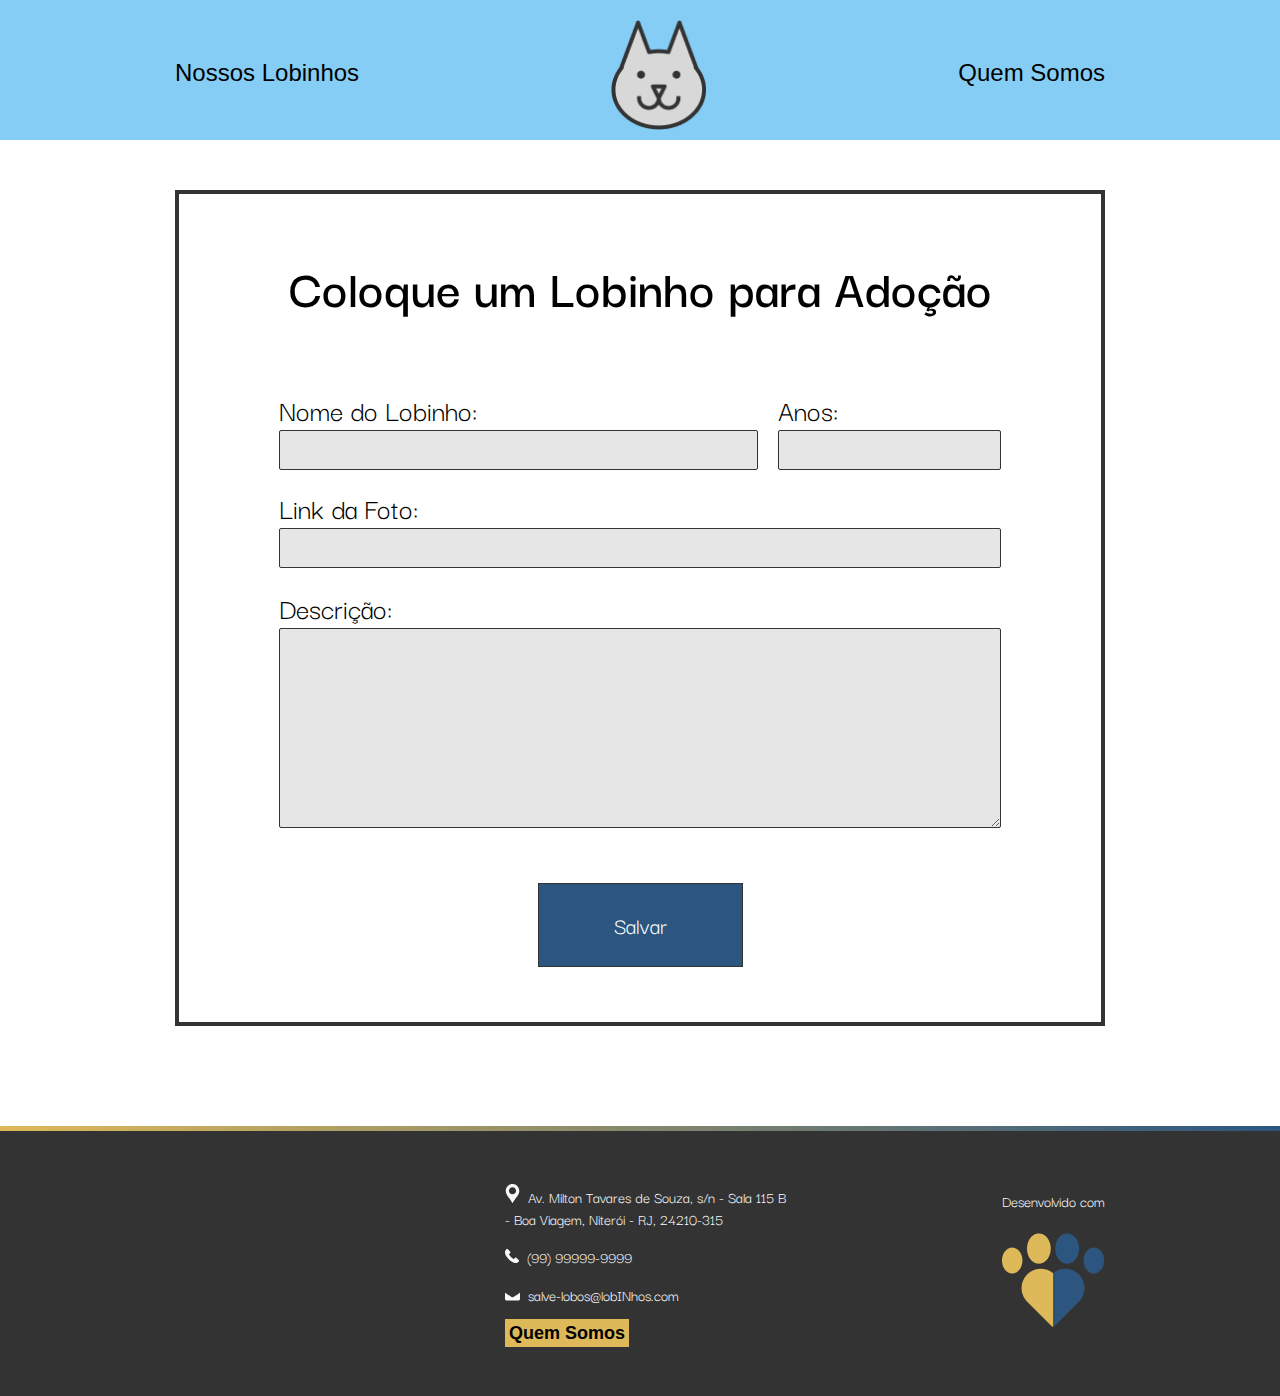
<file: Adicionar Lobinho/addWolfePage.html>
<!DOCTYPE html>
<html lang="en">
<head>
    <meta charset="UTF-8">
    <meta http-equiv="X-UA-Compatible" content="IE=edge">
    <meta name="viewport" content="width=device-width, initial-scale=1.0">
    <link rel="stylesheet" href="styleAddWolf.css">
    <link rel="stylesheet" href="../header e footer padrão/defaultStyleGrid.css">
    <link rel="stylesheet" href="../header e footer padrão/defaultStyleHeaderAndFooter.css">
    <link rel="preconnect" href="https://fonts.googleapis.com">
    <link rel="preconnect" href="https://fonts.gstatic.com" crossorigin>
    <link href="https://fonts.googleapis.com/css2?family=Darker+Grotesque:wght@400;700&display=swap" rel="stylesheet">        
    <title>Adicionar Lobinho</title>
</head>
<body>
  <header class="navigation_bar">

    <div class="container">

      <div class="row justify_between">
        
        <a href="../home/home.html"><img src="../imagens/logo.png" class="logo hideLg" width="95px" height="110px" alt=""></a>   
        
        <div class="container_hamburguer wLg100">
          
          <input type="checkbox" id="checkbox-hamburguer">
          
          <label class="hamburguer" for="checkbox-hamburguer">
            <span class="bar"></span>
            <span class="bar"></span>
            <span class="bar"></span>
          </label>
          
          <nav class="menu gap_menu justify_between_lg wLg100 alignCenter">
            <a href="../lista de lobinhos/lista_de_lobinhos.html" class="link">Nossos Lobinhos</a>
            <a href="../home/home.html"><img  src="../imagens/logo.png" class="showLg" width="95px" height="110px" alt=""></a>
            <a href="../Quem Somos/aboutUs.html" class="link">Quem Somos</a>
          </nav>

        </div>
        
      </div>

    </div>

  </header>

  <main>
    <div class="container">

      <div class="window">

        <div class="title">
            <h1 class="titleText">Coloque um Lobinho para Adoção</h1>
        </div>
        <div class="form">

            <div class="nameAndAge">

              <div class="name">
                  <label class="wolfName" for="">Nome do Lobinho:</label><br>
                  <input type="text" class="inputWolfeName">                  
              </div>

              <div class="age">                    
                  <label class="wolfAge" for="">Anos:</label><br>
                  <input type="text" class="inputWolfeAge">
              </div>

            </div>
  
            <div class="linkPhotoContainer">
                <label for="">Link da Foto:</label>
                <input type="text" class="inputlinkPhoto"><br>
            </div>

            <div>
                <label for="">Descrição:</label>
            </div>

            <textarea name="" id="" cols="30" rows="10" class="textareaDescription"></textarea>

        </div>

        <div class="btnAlign">
          <button class="buttonSave">Salvar</button>
        </div>
        

      </div>

    </div>
  </main>

  <div class="line"> </div>

  <footer class="footer">

    <div class="container">

      <div class="row gap_footer justify_center justify_between_lg">

        <div class="row justify_center gap_footer">
          <div class="map">
            <iframe src="https://www.google.com/maps/embed?pb=!1m18!1m12!1m3!1d3675.1884418257!2d-43.133258399999995!3d-22.9064193!2m3!1f0!2f0!3f0!3m2!1i1024!2i768!4f13.1!3m3!1m2!1s0x99817e444e692b%3A0xfd5e35fb577af2f5!2sUFF%20-%20Instituto%20de%20Computa%C3%A7%C3%A3o!5e0!3m2!1spt-BR!2sbr!4v1658468059927!5m2!1spt-BR!2sbr" width="100%" height="200" style="border:0;" allowfullscreen="" loading="lazy" referrerpolicy="no-referrer-when-downgrade"></iframe>
          </div>

          <div class="infos_footer">

            <ul class="content_footer">
              <li class="content_item">
                <img src="../imagens/location.svg" alt=""><span class="text_footer">Av. Milton Tavares de Souza, s/n - Sala 115 B <br class="show_md"> - Boa Viagem, Niterói - RJ, 24210-315</span>              
              </li>
              <li class="content_item">
                <img src="../imagens/tel.svg" alt=""><span class="text_footer">(99) 99999-9999</span>
              </li>
              <li class="content_item">
                <img src="../imagens/mail.svg" alt=""><span class="text_footer">salve-lobos@lobINhos.com</span>
              </li>   
            </ul>
            <a href="../Quem Somos/aboutUs.html" class="btn_footer">Quem Somos</a href="../Quem Somos/aboutUs.html">

          </div>
        </div>

        <div class="credit">
          <p class="text_credit">Desenvolvido com </p>
          <img src="../imagens/paws.png" width="104px" height="104px" alt="">
        </div>

      </div>

    </div>
  </footer>
  <script src="./addWolfeScript.js"></script>
</body>
</html>
</file>
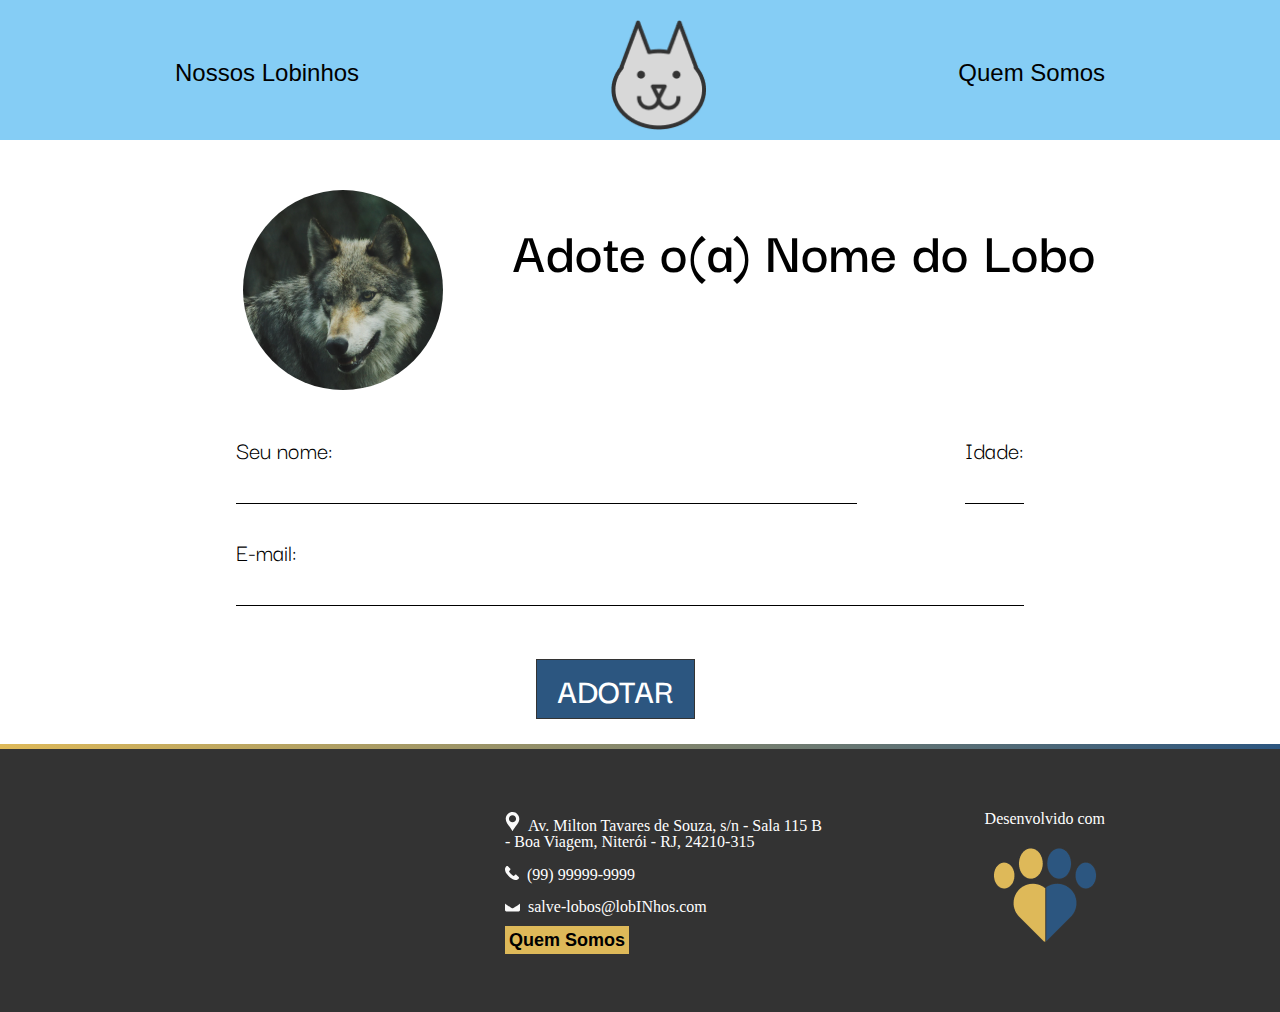
<file: adotar lobinho/adoptWolfPage.html>
<!DOCTYPE html>
<html lang="en">
<head>
    <meta charset="UTF-8">
    <meta http-equiv="X-UA-Compatible" content="IE=edge">
    <meta name="viewport" content="width=device-width, initial-scale=1.0">
    <link rel="stylesheet" href="../resetCSS.css">
    <link rel="stylesheet" href="../header e footer padrão/defaultStyleGrid.css">
    <link rel="stylesheet" href="../header e footer padrão/defaultStyleHeaderAndFooter.css">
    <link rel="stylesheet" href="adoptWolfStyle.css">
    <link rel="preconnect" href="https://fonts.googleapis.com">
    <link rel="preconnect" href="https://fonts.gstatic.com" crossorigin>
    <link href="https://fonts.googleapis.com/css2?family=Darker+Grotesque:wght@400;700&display=swap" rel="stylesheet">        
    <title>Adotar Lobinho</title>
</head>
<body>
  
  <header class="navigation_bar">

    <div class="container">

      <div class="row justify_between">
        
        <a href="../home/home.html"><img src="../imagens/logo.png" class="logo hideLg" width="95px" height="110px" alt=""></a>    
        
        <div class="container_hamburguer wLg100">
          
          <input type="checkbox" id="checkbox-hamburguer">
          
          <label class="hamburguer" for="checkbox-hamburguer">
            <span class="bar"></span>
            <span class="bar"></span>
            <span class="bar"></span>
          </label>
          
          <nav class="menu gap_menu justify_between_lg wLg100 alignCenter">
            <a href="../lista de lobinhos/lista_de_lobinhos.html" class="link">Nossos Lobinhos</a>
            <a href="../home/home.html"><img  src="../imagens/logo.png" class="showLg" width="95px" height="110px" alt=""></a>
            <a href="../Quem Somos/aboutUs.html" class="link">Quem Somos</a>
          </nav>

        </div>
        
      </div>

    </div>

  </header>

  <main>
    <div class="photoAndTitle">
        <div class="photo">
            <img id="photoWolf" src="imagem/image.png">
        </div>
        <div class="title">
            Adote o(a) Nome do Lobo           
        </div>
    </div>

    <form>
        <div class="nameAndAge">
            <div class="name">
                <label for="name"> Seu nome: </label> <br>
                <input type="text" id="name" />
            </div>

            <div class="age">
                <label for="age"> Idade: </label> <br>
                <input type="text" id="age" />
            </div>
        </div>

        <div class="email">
            <label for="email"> E-mail: </label> <br>
            <input type="text" id="email" />
        </div>
    </form>

    <div class="button">
        <button class="adopt"> ADOTAR </button>
    </div>
  </main>

  <div class="line"> </div>

  <footer class="footer">

    <div class="container">

      <div class="row gap_footer justify_center justify_between_lg">

        <div class="row justify_center gap_footer">
          <div class="map">
            <iframe src="https://www.google.com/maps/embed?pb=!1m18!1m12!1m3!1d3675.1884418257!2d-43.133258399999995!3d-22.9064193!2m3!1f0!2f0!3f0!3m2!1i1024!2i768!4f13.1!3m3!1m2!1s0x99817e444e692b%3A0xfd5e35fb577af2f5!2sUFF%20-%20Instituto%20de%20Computa%C3%A7%C3%A3o!5e0!3m2!1spt-BR!2sbr!4v1658468059927!5m2!1spt-BR!2sbr" width="100%" height="200" style="border:0;" allowfullscreen="" loading="lazy" referrerpolicy="no-referrer-when-downgrade"></iframe>
          </div>

          <div class="infos_footer">

            <ul class="content_footer">
              <li class="content_item">
                <img src="../imagens/location.svg" alt=""><span class="text_footer">Av. Milton Tavares de Souza, s/n - Sala 115 B <br class="show_md"> - Boa Viagem, Niterói - RJ, 24210-315</span>              
              </li>
              <li class="content_item">
                <img src="../imagens/tel.svg" alt=""><span class="text_footer">(99) 99999-9999</span>
              </li>
              <li class="content_item">
                <img src="../imagens/mail.svg" alt=""><span class="text_footer">salve-lobos@lobINhos.com</span>
              </li>   
            </ul>
            <a href="../Quem Somos/aboutUs.html" class="btn_footer">Quem Somos</a href="../Quem Somos/aboutUs.html">

          </div>
        </div>

        <div class="credit">
          <p class="text_credit">Desenvolvido com </p>
          <img src="../imagens/paws.png" width="104px" height="104px" alt="">
        </div>

      </div>

    </div>
  </footer>
  <script src="./adoptWolfScript.js"></script>
</body>
</html>
</file>
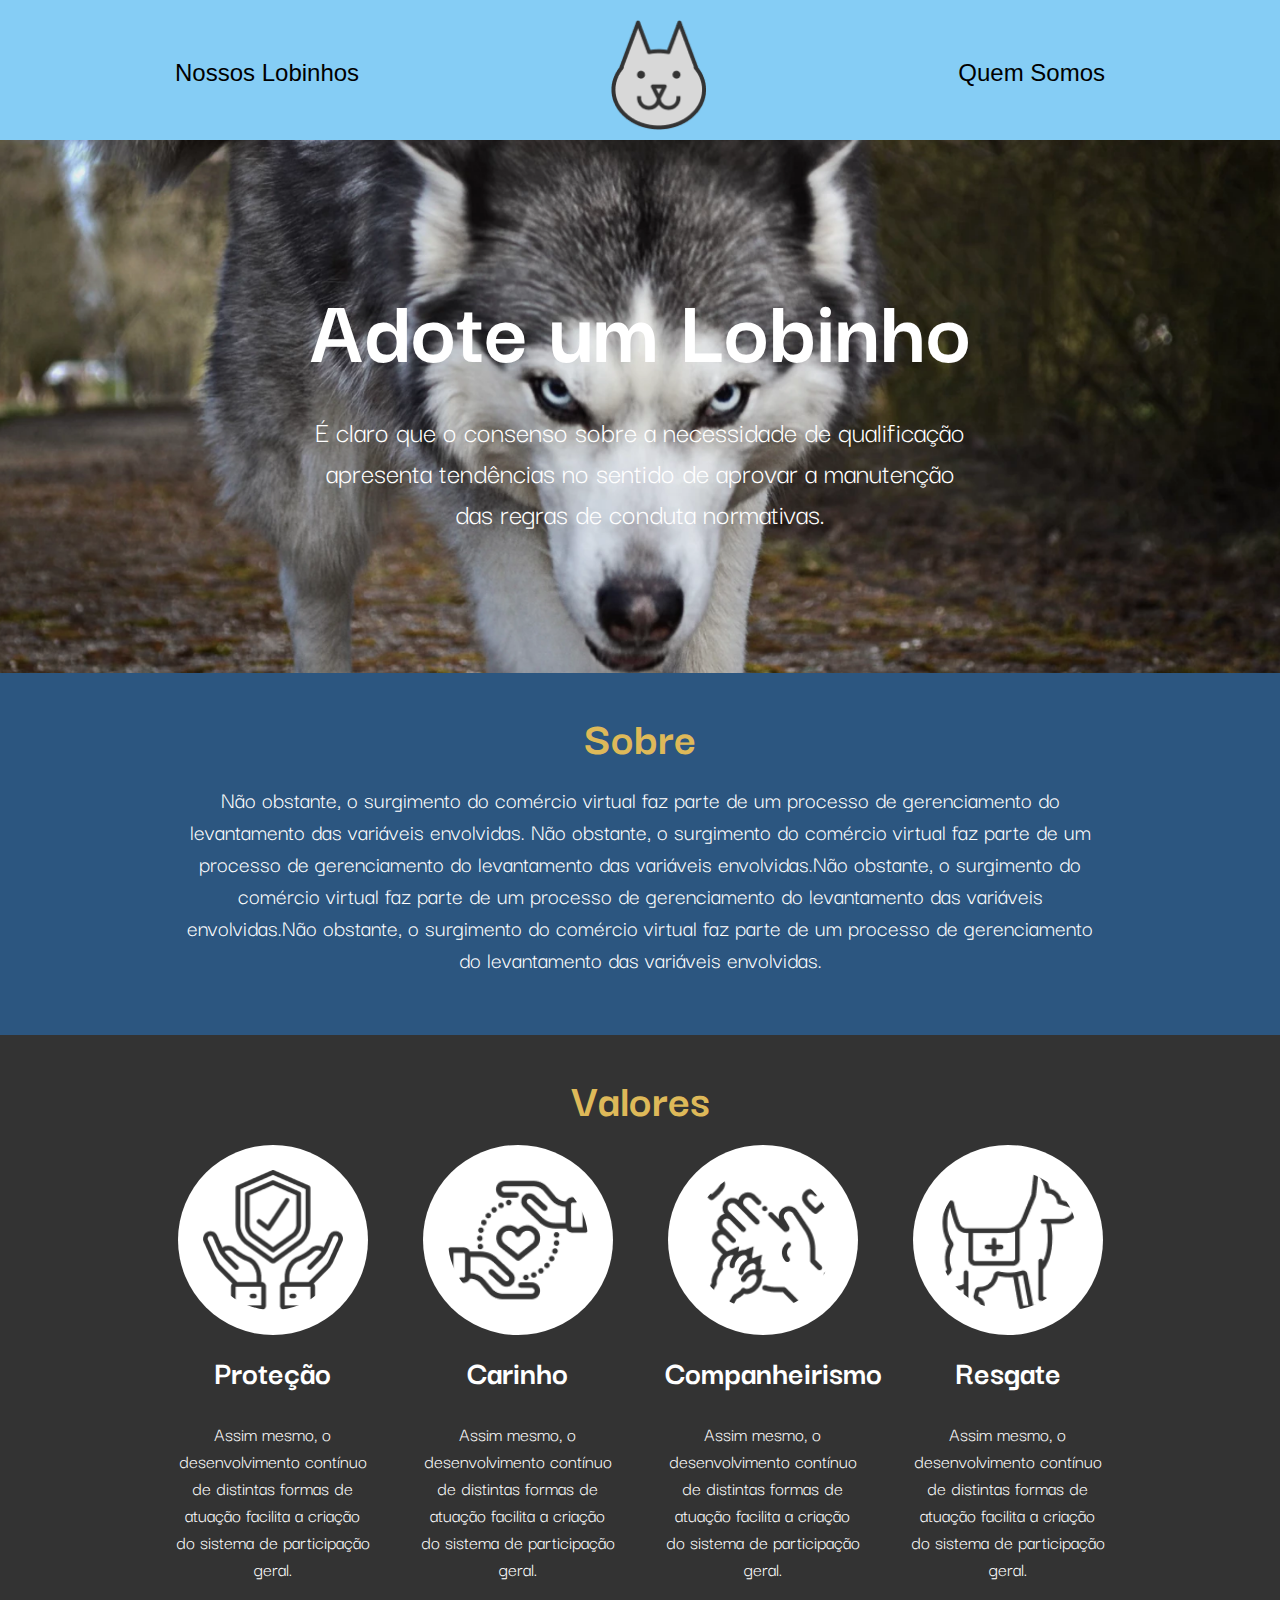
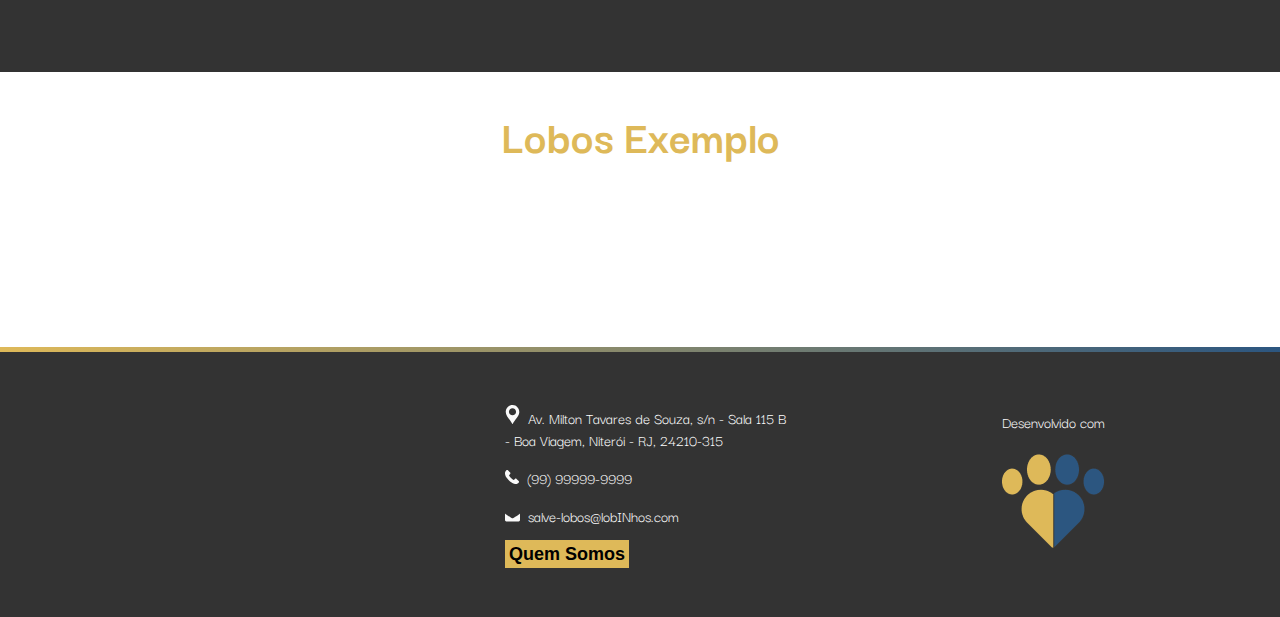
<file: home/home.html>
<!DOCTYPE html>
<html lang="pt-br">
<head>
    <meta charset="UTF-8">
    <meta http-equiv="X-UA-Compatible" content="IE=edge">
    <meta name="viewport" content="width=device-width, initial-scale=1.0">
    <link rel="stylesheet" href="styleGrid.css">
    <link rel="stylesheet" href="styleHome.css">
    <link rel="preconnect" href="https://fonts.googleapis.com">
    <link rel="preconnect" href="https://fonts.gstatic.com" crossorigin>
    <link href="https://fonts.googleapis.com/css2?family=Darker+Grotesque:wght@400;700&display=swap" rel="stylesheet">
    <title>Home</title>
</head>
<body>
  <header class="navigation_bar">

      <div class="container">
  
        <div class="row justify_between">
          
          <a href="../home/home.html"><img src="../imagens/logo.png" class="logo hideLg" width="95px" height="110px" alt=""></a>    
          
          <div class="container_hamburguer wLg100">
            
            <input type="checkbox" id="checkbox-hamburguer">
            
            <label class="hamburguer" for="checkbox-hamburguer">
              <span class="bar"></span>
              <span class="bar"></span>
              <span class="bar"></span>
            </label>
            
            <nav class="menu gap_menu justify_between_lg wLg100 alignCenter">
              <a href="../lista de lobinhos/lista_de_lobinhos.html" class="link">Nossos Lobinhos</a>
              <a href="../home/home.html"><img  src="../imagens/logo.png" class="showLg" width="95px" height="110px" alt=""></a>
              <a href="../Quem Somos/aboutUs.html" class="link">Quem Somos</a>
            </nav>

          </div>
          
        </div>
  
      </div>
  
  </header>

  <main>

    <section class="header">
      <div class="container">

        <div class="headerContainer">

          <div class="headerTitleContainer">
            <h2 class="headerTitle">Adote um Lobinho</h2>
          </div>

          <div class="headerTextContainer">
            <p class="headerText">
              É claro que o consenso sobre a necessidade de qualificação apresenta tendências no sentido de aprovar a manutenção das regras de conduta normativas.
            </p>
          </div>
          
        </div>

      </div>
    </section>

    <section class="about">
      <div class="container">

        <div>

          <div class="aboutTitleContainer">
            <h2 class="aboutTitle">Sobre</h2>
          </div>

          <div class="aboutTextContainer">
            <p class="aboutText"> 
              Não obstante, o surgimento do comércio virtual faz parte de um processo de gerenciamento do levantamento das variáveis envolvidas. Não obstante, o surgimento do comércio virtual faz parte de um processo de gerenciamento do levantamento das variáveis envolvidas.Não obstante, o surgimento do comércio virtual faz parte de um processo de gerenciamento do levantamento das variáveis envolvidas.Não obstante, o surgimento do comércio virtual faz parte de um processo de gerenciamento do levantamento das variáveis envolvidas.
            </p>
          </div>

        </div>

      </div>
    </section>

    <section class="values">
      <div class="container">          

        <div class="valuesTitleContainer">
          <h2 class="valuesTitle">Valores</h2>
        </div>

        <div class="valuesItems row rowNoWrapLg justify_center gap30">

          <div class="item">

            <div>
              <img class="subItemImg marginBtLg" src="../imagens/insurance.png" alt="">
            </div>
              <h3 class="subItemTitle marginBtLg">
                Proteção
              </h3>
              <p class="subItemText">
                Assim mesmo, o desenvolvimento contínuo de distintas formas de atuação facilita a criação do sistema de participação geral.
              </p>
            

          </div>

          <div class="item">

            <div>
              <img class="subItemImg marginBtLg" src="../imagens/care.png" alt="">
            </div>
              <h3 class="subItemTitle marginBtLg">
                Carinho
              </h3>       
              <p class="subItemText">
                Assim mesmo, o desenvolvimento contínuo de distintas formas de atuação facilita a criação do sistema de participação geral.
              </p>           

          </div>

          <div class="item">

            <div>
              <img class="subItemImg marginBtLg" src="../imagens/frame.png" alt="">
            </div>   
              <h3 class="subItemTitle marginBtLg">
                Companheirismo
              </h3> 
              <p class="subItemText">
                Assim mesmo, o desenvolvimento contínuo de distintas formas de atuação facilita a criação do sistema de participação geral.
              </p>
          

          </div>

          <div class="item">

            <div>
              <img class="subItemImg marginBtLg" src="../imagens/rescue.png" alt="">
            </div>
              <h3 class="subItemTitle marginBtLg">
                Resgate
              </h3>
              <p class="subItemText itemText">
                Assim mesmo, o desenvolvimento contínuo de distintas formas de atuação facilita a criação do sistema de participação geral.
              </p>    

          </div>

        </div>        

      </div>
    </section>

    <section class="example" >
      <div class="container containerExample">

          <div class="exampleTitleContainer">
            <h2 class="exampleTitle">Lobos Exemplo</h2>
          </div>

          <!-- <div class="linha1">

            <div class="exampleImgContainer">
              <img class="exampleImg" src="../imagens/example1.png" alt="">
            </div>
            
            <div class="exampleInfoContent">
              <div class="exampleNameContainer">
                <h3 class="exampleName">Nome do Lobo</h3>
              </div>
              <div class="exampleAgeContainer">
                <p class="exampleAge">Idade</p>
              </div>
              <div class="exampleTextContainer">
                <p class="exampleText mBt70">
                  Não obstante, o surgimento do comércio virtual faz parte de um processo de gerenciamento do levantamento das variáveis envolvidas. Não obstante, o surgimento do comércio virtual faz parte de um processo de gerenciamento do levantamento das variáveis envolvidas.Não obstante, o surgimento do comércio virtual faz parte de um processo de gerenciamento do levantamento das variáveis envolvidas.Não obstante, o surgimento do comércio virtual faz parte de um processo de gerenciamento do levantamento das variáveis envolvidas.
                </p>
              </div>
            </div>

          </div>

          <div class="linha2">
            
            <div class="exampleImgContainer">
              <img class="exampleImg2" src="../imagens/example2.png" alt="">
            </div>
            <div class="exampleInfoContent">
              <div class="exampleNameContainer">
                <h3 class="exampleName2">Nome do Lobo</h3>
              </div>
              <div class="exampleAgeContainer">
                <p class="exampleAge2">Idade</p>
              </div>
              <div class="exampleTextContainer2">
                <p class="exampleText2">
                  Não obstante, o surgimento do comércio virtual faz parte de um processo de gerenciamento do levantamento das variáveis envolvidas. Não obstante, o surgimento do comércio virtual faz parte de um processo de gerenciamento do levantamento das variáveis envolvidas.Não obstante, o surgimento do comércio virtual faz parte de um processo de gerenciamento do levantamento das variáveis envolvidas.Não obstante, o surgimento do comércio virtual faz parte de um processo de gerenciamento do levantamento das variáveis envolvidas.
                </p>
              </div>
            </div>

          </div> -->

      </div>
    </section>

  </main>

  <div class="line"> </div>

  <footer class="footer">

    <div class="container">

      <div class="row gap_footer justify_center justify_between_lg">

        <div class="row justify_center gap_footer">
          <div class="map">
            <iframe src="https://www.google.com/maps/embed?pb=!1m18!1m12!1m3!1d3675.1884418257!2d-43.133258399999995!3d-22.9064193!2m3!1f0!2f0!3f0!3m2!1i1024!2i768!4f13.1!3m3!1m2!1s0x99817e444e692b%3A0xfd5e35fb577af2f5!2sUFF%20-%20Instituto%20de%20Computa%C3%A7%C3%A3o!5e0!3m2!1spt-BR!2sbr!4v1658468059927!5m2!1spt-BR!2sbr" width="100%" height="200" style="border:0;" allowfullscreen="" loading="lazy" referrerpolicy="no-referrer-when-downgrade"></iframe>
          </div>

          <div class="infos_footer">

            <ul class="content_footer">
              <li class="content_item">
                <img src="../imagens/location.svg" alt=""><span class="text_footer">Av. Milton Tavares de Souza, s/n - Sala 115 B <br class="show_md"> - Boa Viagem, Niterói - RJ, 24210-315</span>              
              </li>
              <li class="content_item">
                <img src="../imagens/tel.svg" alt=""><span class="text_footer">(99) 99999-9999</span>
              </li>
              <li class="content_item">
                <img src="../imagens/mail.svg" alt=""><span class="text_footer">salve-lobos@lobINhos.com</span>
              </li>   
            </ul>
            <a href="../Quem Somos/aboutUs.html" class="btn_footer">Quem Somos</a href="../Quem Somos/aboutUs.html">

          </div>
        </div>

        <div class="credit">
          <p class="text_credit">Desenvolvido com </p>
          <img src="../imagens/paws.png" width="104px" height="104px" alt="">
        </div>

      </div>

    </div>
  </footer>
</body>
    <script src="./scriptHomeGetWolfe.js"></script>
</html>
</file>
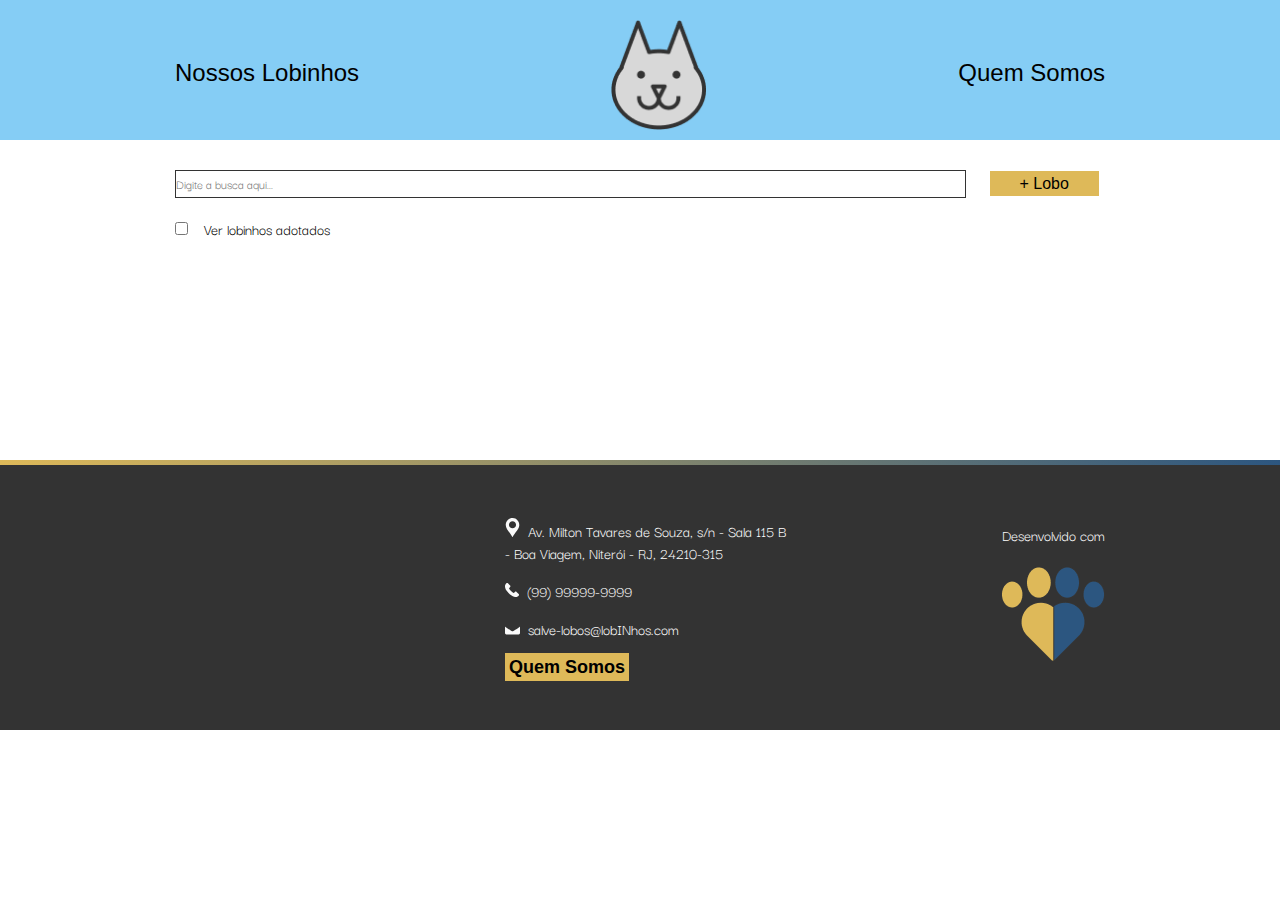
<file: lista de lobinhos/lista_de_lobinhos.html>
<!DOCTYPE html>
<html lang="pt-br">
<head>
    <meta charset="UTF-8">
    <meta http-equiv="X-UA-Compatible" content="IE=edge">
    <meta name="viewport" content="width=device-width, initial-scale=1.0">
    <link rel="stylesheet" href="styleListaDeLobinhosGrid.css">
    <link rel="stylesheet" href="styleListaDeLobinhos.css">
    <link rel="preconnect" href="https://fonts.googleapis.com">    
    <link rel="preconnect" href="https://fonts.gstatic.com" crossorigin>    
    <link href="https://fonts.googleapis.com/css2?family=Darker+Grotesque:wght@400;700&display=swap" rel="stylesheet">
    <title>Lista de Lobinhos</title>
</head>
<body>
  <header class="navigation_bar">

    <div class="container">

      <div class="row justify_between">
        
        <a href="../home/home.html"><img src="../imagens/logo.png" class="logo hideLg" width="95px" height="110px" alt=""></a>    
        
        <div class="container_hamburguer wLg100">
          
          <input type="checkbox" id="checkbox-hamburguer">
          
          <label class="hamburguer" for="checkbox-hamburguer">
            <span class="bar"></span>
            <span class="bar"></span>
            <span class="bar"></span>
          </label>
          
          <nav class="menu gap_menu justify_between_lg wLg100 alignCenter">
            <a href="../lista de lobinhos/lista_de_lobinhos.html" class="link">Nossos Lobinhos</a>
            <a href="../home/home.html"><img  src="../imagens/logo.png" class="showLg" width="95px" height="110px" alt=""></a>
            <a href="../Quem Somos/aboutUs.html" class="link">Quem Somos</a>
          </nav>

        </div>
        
      </div>

    </div>

  </header>

  <main>
    <section class="example">
      <div class="container">

        <div class="searchContainer">
          <input class="searchWolf" type="search" name="" id="" placeholder="Digite a busca aqui...">
          <a href="../Adicionar Lobinho/addWolfePage.html" class="btnSearchWolf"> + Lobo </a href="../Adicionar Lobinho/addWolfePage.html"><br>
          
          <input class="checkSearchWolf" type="checkbox" name="" id="">
          <span class="checkText">Ver lobinhos adotados</span>     
        </div>
                
      </div>
    </section>
  </main>

  <div class="line"> </div>

  <footer class="footer">

    <div class="container">

      <div class="row gap_footer justify_center justify_between_lg">

        <div class="row justify_center gap_footer">
          <div class="map">
            <iframe src="https://www.google.com/maps/embed?pb=!1m18!1m12!1m3!1d3675.1884418257!2d-43.133258399999995!3d-22.9064193!2m3!1f0!2f0!3f0!3m2!1i1024!2i768!4f13.1!3m3!1m2!1s0x99817e444e692b%3A0xfd5e35fb577af2f5!2sUFF%20-%20Instituto%20de%20Computa%C3%A7%C3%A3o!5e0!3m2!1spt-BR!2sbr!4v1658468059927!5m2!1spt-BR!2sbr" width="100%" height="200" style="border:0;" allowfullscreen="" loading="lazy" referrerpolicy="no-referrer-when-downgrade"></iframe>
          </div>

          <div class="infos_footer">

            <ul class="content_footer">
              <li class="content_item">
                <img src="../imagens/location.svg" alt=""><span class="text_footer">Av. Milton Tavares de Souza, s/n - Sala 115 B <br class="show_md"> - Boa Viagem, Niterói - RJ, 24210-315</span>              
              </li>
              <li class="content_item">
                <img src="../imagens/tel.svg" alt=""><span class="text_footer">(99) 99999-9999</span>
              </li>
              <li class="content_item">
                <img src="../imagens/mail.svg" alt=""><span class="text_footer">salve-lobos@lobINhos.com</span>
              </li>   
            </ul>
            <a href="../Quem Somos/aboutUs.html" class="btn_footer">Quem Somos</a href="../Quem Somos/aboutUs.html">

          </div>
        </div>

        <div class="credit">
          <p class="text_credit">Desenvolvido com </p>
          <img src="../imagens/paws.png" width="104px" height="104px" alt="">
        </div>

      </div>

    </div>
  </footer>
</body>
    <script src="./scriptWolfeLista.js"></script>
</html>
</file>
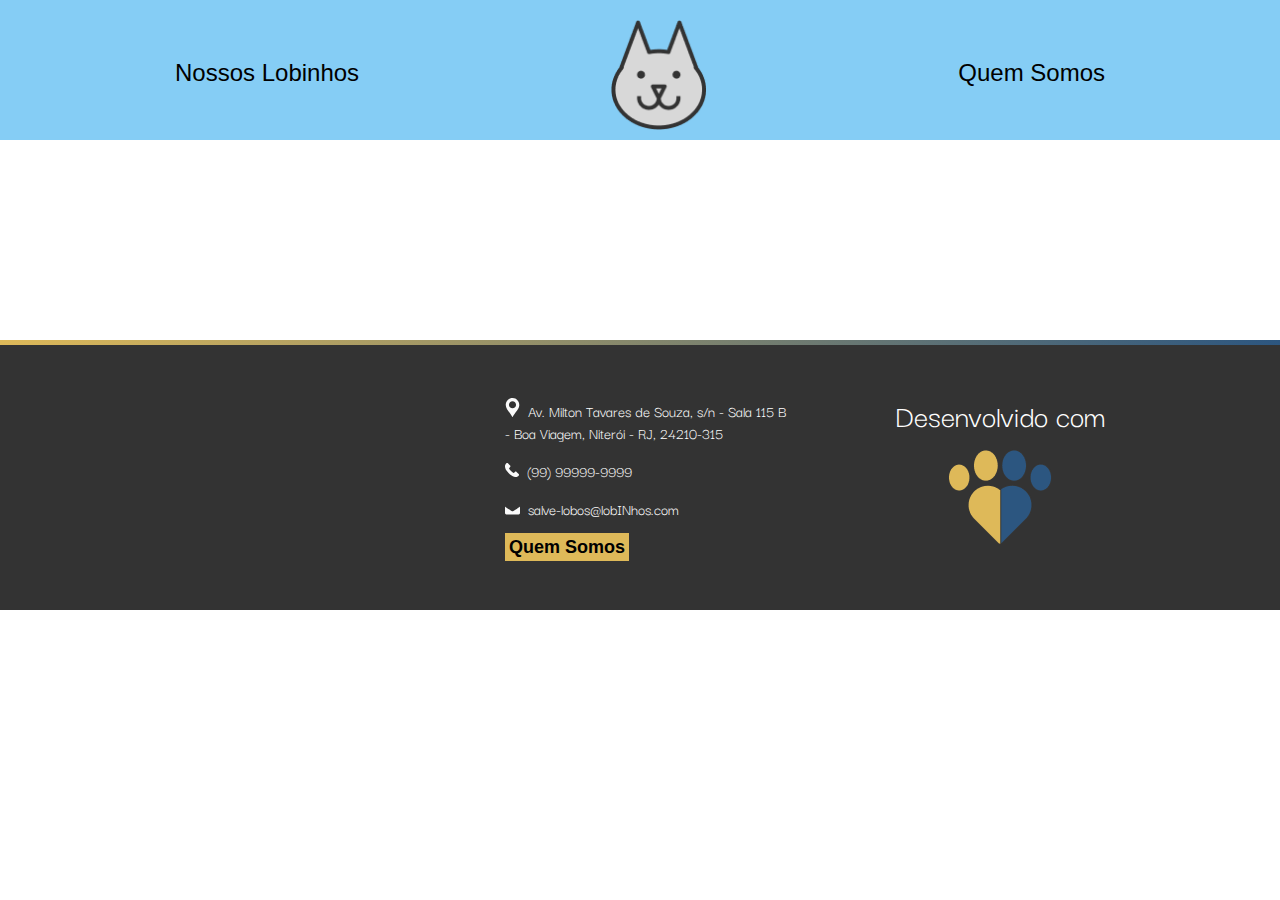
<file: Mostrar Lobinho/showWolfePage.html>
<!DOCTYPE html>
<html lang="pt-br">
<head>
    <meta charset="UTF-8">
    <meta http-equiv="X-UA-Compatible" content="IE=edge">
    <meta name="viewport" content="width=device-width, initial-scale=1.0">
    <link rel="stylesheet" href="./style.css">
    <link rel="stylesheet" href="../header e footer padrão/defaultStyleGrid.css">
    <link rel="stylesheet" href="../header e footer padrão/defaultStyleHeaderAndFooter.css">
    <link rel="preconnect" href="https://fonts.googleapis.com">
    <link rel="preconnect" href="https://fonts.gstatic.com" crossorigin>
    <link href="https://fonts.googleapis.com/css2?family=Darker+Grotesque:wght@400;700&display=swap" rel="stylesheet">
    <title>Mostrar Lobinho</title>
</head>
<body>
  <header class="navigation_bar">

    <div class="container">

      <div class="row justify_between">
        
        <a href="../home/home.html"><img src="../imagens/logo.png" class="logo hideLg" width="95px" height="110px" alt=""></a>    
        
        <div class="container_hamburguer wLg100">
          
          <input type="checkbox" id="checkbox-hamburguer">
          
          <label class="hamburguer" for="checkbox-hamburguer">
            <span class="bar"></span>
            <span class="bar"></span>
            <span class="bar"></span>
          </label>
          
          <nav class="menu gap_menu justify_between_lg wLg100 alignCenter">
            <a href="../lista de lobinhos/lista_de_lobinhos.html" class="link">Nossos Lobinhos</a>
            <a href="../home/home.html"><img  src="../imagens/logo.png" class="showLg" width="95px" height="110px" alt=""></a>
            <a href="../Quem Somos/aboutUs.html" class="link">Quem Somos</a>
          </nav>

        </div>
        
      </div>

    </div>

  </header>

  <main id="mainShowWolfe" >
    <!-- <div class="WolfeName">
      <h1>NomeDoLobo</h1>
    </div>
    <div class="card" hidden>
        <div class="ContainerImgButtons">
            <img src="https://i.pinimg.com/originals/d8/a9/4a/d8a94a7524c92cb4c14a80e71ea69e0e.jpg" 
            class="wolfe" alt="">
            <div class="buttons">
                <button class="buttonAdopt">ADOTAR</button>
                <BUtton class="buttonDelete">EXCLUIR</BUtton>
            </div>
        </div>
        <div class="descriptionText">
            <p>Lorem ipsum dolor sit amet consectetur, adipisicing elit. Commodi atque nostrum sequi. Animi libero optio atque molestiae maiores ea quos rem culpa nobis? Dolores a ut qui nostrum incidunt. Maxime.
            Harum tenetur assumenda inventore maxime porro sed voluptates molestias nemo itaque, recusandae eveniet praesentium ipsum a, neque enim. Atque voluptatum laboriosam facere commodi! Laboriosam reprehenderit laborum, fugit est quos unde.                          
          </p>
        </div>                                                 
    </div> -->
  </main>

  <div class="line"> </div>
    
  <footer class="footer">

    <div class="container">

      <div class="row gap_footer justify_center justify_between_lg">

        <div class="row justify_center gap_footer">
          <div class="map">
            <iframe src="https://www.google.com/maps/embed?pb=!1m18!1m12!1m3!1d3675.1884418257!2d-43.133258399999995!3d-22.9064193!2m3!1f0!2f0!3f0!3m2!1i1024!2i768!4f13.1!3m3!1m2!1s0x99817e444e692b%3A0xfd5e35fb577af2f5!2sUFF%20-%20Instituto%20de%20Computa%C3%A7%C3%A3o!5e0!3m2!1spt-BR!2sbr!4v1658468059927!5m2!1spt-BR!2sbr" width="100%" height="200" style="border:0;" allowfullscreen="" loading="lazy" referrerpolicy="no-referrer-when-downgrade"></iframe>
          </div>

          <div class="infos_footer">

            <ul class="content_footer">
              <li class="content_item">
                <img src="../imagens/location.svg" alt=""><span class="text_footer">Av. Milton Tavares de Souza, s/n - Sala 115 B <br class="show_md"> - Boa Viagem, Niterói - RJ, 24210-315</span>              
              </li>
              <li class="content_item">
                <img src="../imagens/tel.svg" alt=""><span class="text_footer">(99) 99999-9999</span>
              </li>
              <li class="content_item">
                <img src="../imagens/mail.svg" alt=""><span class="text_footer">salve-lobos@lobINhos.com</span>
              </li>   
            </ul>
            <a href="../Quem Somos/aboutUs.html" class="btn_footer">Quem Somos</a href="../Quem Somos/aboutUs.html">

          </div>
        </div>

        <div class="credit">
          <p class="text_credit">Desenvolvido com </p>
          <img src="../imagens/paws.png" width="104px" height="104px" alt="">
        </div>

      </div>

    </div>
  </footer>
</body>
  <script src="./showWolfeScript.js"></script>
</html>
</file>
<file: Adicionar Lobinho/styleAddWolf.css>
/* ---------- GERAL ---------- */

* {
    margin: 0;
    padding: 0;
    box-sizing: border-box;
    font-family: 'Darker Grotesque', sans-serif;
}

main{
    display: flex;
    justify-content: center;
    align-items: center;
}

input{
    background: #E6E6E6;

    border: 1px solid #333333;
    border-radius: 2px;

    height: 40px;
}

.textarea,
.inputlinkPhoto,
.inputWolfeAge,
.inputWolfeName {
    font-size: 24px;
    line-height: 40px;
} 

/* ---------- / ---------- */

.window{
    
    margin-bottom: 100px;
    margin-top: 50px;
    padding: 55px 100px;
    border: solid 4px #333;
}

.title{  
    text-align: center;
    margin-bottom: 67px;
}

.titleText {
    color: #000;
    font-size: 55px;    
    font-weight: 600;
}

.nameAndAge{
    display: flex;   
    flex-direction: row;
    gap: 20px;
    margin-bottom: 18px;
}

.name {
    width: 70%;
}

.inputWolfeName {
    font-size: 24px;
    width: 100%;
}


.inputWolfeAge{
    width: 100%;
}

.inputlinkPhoto{
    width: 100%;
}

.linkPhotoContainer {
    margin-bottom: 20px;
}

textarea{
    font-size: 24px;

    width: 100%;
    height: 200px;

    margin-bottom: 50px;

    background: #E6E6E6;
    border: 1px solid #333333;
    border-radius: 2px;    
}

label{
    font-size: 30px;
    line-height: 40px;

    margin-top: 20px;
}

.btnAlign {
    text-align: center;
}

.buttonSave {   
    font-size: 24px;

    padding: 25px 75px;

    color: #FFFFFF;
    background: #2C5680;

    border: 1px solid #333333;    
}
</file>
<file: header e footer padrão/defaultStyleGrid.css>
.container {
  width: 100%;
  padding-left: 15px;
  padding-right: 15px;
  margin: 0 auto;
}

@media (min-width:576px) {
  .container {
    max-width: 540px;
  }
}

@media (min-width:768px) {
  .container {
    max-width: 720px;
  }
}

@media (min-width:992px) {
  .container {
    max-width: 960px;
  }
}

@media (max-width:576px) {
  .container {
    max-width: 100%;
 }
}
</file>
<file: header e footer padrão/defaultStyleHeaderAndFooter.css>
/* **** Estilos Globais **** */

* {
  margin: 0;
  padding: 0;
  box-sizing: border-box;
  font-family: 'Darker Grotesque', sans-serif;
}

ul,
ol {
  list-style-type: none;
}

a {
  text-decoration: none;
  font-family: Arial, Helvetica, sans-serif;
  color:#000;
}

.link:after {
  display:block;
  content: '';
  border-bottom: solid 5px ;  
  transform: scaleX(0);  
  transition: transform 250ms ease-in-out;
  transform-origin: 100% 50%; 
}

.link:hover:after {
  transform: scaleX(0.75);
}

.row {
  display: flex;
  flex-wrap: wrap;
  align-items: center;
}

.text_center {
  text-align: center;
}

.alignCenter {
  align-items: center;
}

.justify_center {
  justify-content: center;
}

.justify_between {
  justify-content: space-between;
}

.justify_evenly {
  justify-content: space-evenly;
}

.show_md {
  display: none;
}

.showLg {
  display: none;
}

.gap30 {
  gap: 50px 50px;
}

/* ***** Estilo Cabeçalho **** */

.navigation_bar {
  position: relative;
  background-color: #85CDF5;
  padding: 20px 0px 10px 0px;
}


/* **** Hamburguer * ****/

.container_hamburguer {
  height: 100%;
  display: flex;
  align-items: center;
  justify-content: center;
}

#checkbox-hamburguer {
  position: absolute;
  opacity: 0;
}

.hamburguer {
  cursor: pointer;
  position: relative;
  display: block;
  height: 22px;
  width: 30px;
}

.hamburguer .bar {
  position: absolute;
  display: block;
  height: 5px;
  width: 100%;
  border-radius: 30px;
  background: #000;
  transition: 0.25s ease-in-out;
}

.hamburguer .bar:nth-child(1) {
  top: 0;
}

.hamburguer .bar:nth-child(2) {
  top: 8px;
}

.hamburguer .bar:nth-child(3) {
  top: 16px;
}

#checkbox-hamburguer:checked+.hamburguer .bar:nth-child(1) {
  transform: rotate(-45deg);
  top: 8px;
}

#checkbox-hamburguer:checked+.hamburguer .bar:nth-child(2) {
  opacity: 0;
}

#checkbox-hamburguer:checked+.hamburguer .bar:nth-child(3) {
  transform: rotate(45deg);
  top: 8px;
}

#checkbox-hamburguer:checked~.menu {
  display: block;
  transform: initial;
}

.menu .link {
  font-size: 24px;
  font-weight: 400;
  line-height: 33.12px;
}

/* ***** Estilo Main **** */

main {
  min-height: 200px;
}

/* ***** Estilo Footer **** */

.footer {
  background-color: #333;
  color: #fff;
  padding: 30px 0;
}

.gap_footer {
  gap: 30px;
}

.infos_footer {
  max-width: 60%;
}

.content_item {
  margin-bottom: 16px;
}

.btn_footer {
  font-size: clamp(18px, 1vw, 25px);
  font-weight: 700;
  width: 100%;
  max-width: 144px;
  background-color: #DEB959;
  padding: 4px;
}

.text_footer {
  margin-left: 8px;
}

.credit {
  width: 100%;
  text-align: center;
}

.text_credit {
  margin-bottom: 16px;
}

.line {
  height: 5px;
  background-color: #2C5680;
  background-image: linear-gradient(270deg, #2C5680 0%, #DEB959 100%);
}

/* **** Media Querries**** */

@media (max-width:991px) {

  .menu {
    display: none;
    position: absolute;
    min-width: 155px;
    background-color: #85CDF5;
    right: 0;
    top: 130px;
    padding: 8px 16px;
    transform: translateX(100%);
  }

  .menu .link {
    display: block;
  }
}

@media (min-width:768px) {
  .show_md {
    display: block;
  }

  .credit {
    width: initial;
  }
}

@media (min-width: 992px) {

  .showLg {
    display: block;
  }

  .hideLg {
    display: none;
  }

  .wLg100 {
    width: 100%;
  }

  .justify_between_lg {
    justify-content: space-between;
  }

  .rowNoWrapLg {
    display: flex;
    justify-content: center;
  }

  .marginBtLg {
    margin-bottom: 26px;
  }

  .mBt70 {
    margin-bottom: 0px;
  }

  .menu {
    display: flex;
    transform: initial;
  }

  .gap_menu {
    gap: 32px;
  }

  .hamburguer {
    display: none;
  }
}
</file>
<file: adotar lobinho/adoptWolfStyle.css>
.photo {
    margin: 50px 0px 0px 10%;
}

.photoAndTitle {
    display: flex;
    flex-direction: row;
    margin-left: 10%;
}

#photoWolf {
    border-radius: 50%;
}

.title {
    margin-left: 6%;
    margin-top: 6%;

    font-style: normal;
    font-weight: 600;
    font-size: 60px;
    line-height: 81px;
    
    color: #000000;
}

form {
    width: 70%;
    margin-left: 10%;
}

.nameAndAge {
    display: flex;
    flex-direction: row;
}

.name {
    margin: 5% 12% 0px;
    width: 868px;
    height: 84px;
}

.age {
    margin: 5% 0% 0% 0%;
    width: 72px;
    height: 84px;
}

.email {
    margin: 2% 12% 4%;
    width: 88%;
    height: 84px;
}

label {
    font-size: 1.6rem;
}

#name {
    width: 100%;
    height: 50%;
    border-bottom: solid;
    border-width: 1px;
}

#age {
    width: 100%;
    height: 50%;
    border-bottom: solid;
    border-width: 1px;
}

#email {
    width: 100%;
    height: 50%;
    border-bottom: solid;
    border-width: 1px;
}

.button {
    display: flex;
    width: 209px;
    height: 60px;
    margin: auto;
    margin-bottom: 2%;
}

.adopt {
    font-size: 2rem;
    padding: 5px 20px;
    font-style: normal;
    font-weight: 600;
    font-size: 36px;
    line-height: 49px;
    background: #2C5680;
    border: 1px solid #333333;
    color: #FFFFFF;
}

@media (max-width:700px) {
    .photoAndTitle {
        flex-direction: column;
    }

    .title {
        font-style: normal;
        font-weight: 600;
        font-size: 3rem;
        line-height: 81px;
        
        color: #000000;
    }

}
</file>
<file: home/styleGrid.css>
.container {
  width: 100%;
  padding-left: 15px;
  padding-right: 15px;
  margin: 0 auto;
}

@media (min-width:576px) {
  .container {
    max-width: 540px;
  }
}

@media (min-width:768px) {
  .container {
    max-width: 720px;
  }
}

@media (min-width:992px) {
  .container {
    max-width: 960px;
  }
}

@media (max-width:576px) {
  .container {
    max-width: 100%;
 }
}
</file>
<file: home/styleHome.css>
/* **** Estilos Globais **** */

* {
  margin: 0;
  padding: 0;
  box-sizing: border-box;
  font-family: 'Darker Grotesque', sans-serif;
}

ul, ol {
  list-style-type: none;
 }
 
 a {
   text-decoration: none;
   font-family: Arial, Helvetica, sans-serif;
   color:#000;
 }

 .link:after {
  display:block;
  content: '';
  border-bottom: solid 5px ;  
  transform: scaleX(0);  
  transition: transform 250ms ease-in-out;
  transform-origin: 100% 50%; 
}

.link:hover:after {
  transform: scaleX(0.75);
}

.row {
  display: flex;
  flex-wrap: wrap;
  align-items: center;
}

.text_center {
  text-align: center;
}

.alignCenter {
  align-items: center;
}

.justify_center {
  justify-content: center;
}

.justify_between {
  justify-content: space-between;
}

.justify_evenly {
  justify-content: space-evenly;
}

.show_md {
  display: none;
}

.showLg {
  display: none;
}

.gap30 {
  gap: 50px 50px;
}

.linha1,
.linha2 {
  margin-bottom: 100px;
}

/* ***** Estilo Cabeçalho **** */

.navigation_bar {
  position: relative;
  background-color:#85CDF5;
  padding: 20px 0px 10px 0px;
}


/* **** Hamburguer * ****/

.container_hamburguer {
  height: 100%;
  display: flex;
  align-items: center;
  justify-content: center;
}

#checkbox-hamburguer {
  position: absolute;
  opacity: 0;
}

.hamburguer {
  cursor: pointer;
  position: relative;
  display: block;
  height: 22px;
  width: 30px;
}

.hamburguer .bar {
  position: absolute;
  display: block;
  height: 5px;
  width: 100%;
  border-radius: 30px;
  background: #000;
  transition: 0.25s ease-in-out;
}

.hamburguer .bar:nth-child(1) {
  top:0;
}

.hamburguer .bar:nth-child(2) {
  top:8px;
}

.hamburguer .bar:nth-child(3) {
  top:16px;
}

#checkbox-hamburguer:checked + .hamburguer .bar:nth-child(1) {
  transform: rotate(-45deg);
  top: 8px;
}

#checkbox-hamburguer:checked + .hamburguer .bar:nth-child(2) {
  opacity: 0;
}

#checkbox-hamburguer:checked + .hamburguer .bar:nth-child(3) {
  transform: rotate(45deg);
  top: 8px;
}

#checkbox-hamburguer:checked ~ .menu {
  display: block;
  transform: initial;
}

.menu .link {
  font-size: 24px;
  font-weight: 400;
  line-height: 33.12px;
}

/* ***** Estilos Main **** */

/* ***** Estilos Main Header **** */

.header {
  background-image: url(../imagens/loboHeader.png);
  background-size: cover;
  background-position: center;
  padding: 30px 0;
}

.headerTitleContainer {
  width: 100%;
  text-align: center;
  margin-bottom: 20px;  
}

.headerTitle {
  color: #fff;
  font-size: 54px;
}

.headerTextContainer {
  width: 100%;
  text-align: center;  
}

.headerText {
  font-size: 21px;
  color: #fff;
}

/* ***** Estilos Main About **** */

.about {
  background-color: #2C5680;
  padding: 30px 0;
}

.aboutTitleContainer {
  width: 100%;
  text-align: center;  

  margin-bottom: 15px;  
}

.aboutTitle {
  color: #DEB959;
  font-size: 32px;
}

.aboutTextContainer {
  width: 100%;
  text-align: center;  
}

.aboutText {
  color: #fff;
  font-size: 16px;
}

/* ***** Estilos Main Value **** */

.values {
  background-color: #333;
  padding: 50px 0;
}

.valuesTitleContainer {
  width: 100%;
  text-align: center;

  margin-bottom: 15px;
}

.valuesTitle {
  color: #DEB959;
  font-size: 32px;
}

.valuesItems {
  text-align: center;
}

.subItemImg {
  background-color: #fff;
  border-radius: 50%;
  width: 100px;
  height: 100px;
  margin-bottom: 8px;
  padding: 10px;  
}

.subItemTitle {
  color: #fff;
  font-size: 20px;
  margin-bottom: 8px;
}

.subItemText {
  color:#fff;
  font-size: 16px;
}

.item {
  width: 195px;  
}

/* ***** Estilos Main Example **** */

.example {
  background-color: #fff;
  padding: 30px 0;
}

.exampleTitleContainer {  
  width: 100%;
  text-align: center;

  margin-bottom: 50px;  
}

.exampleTitle {
  color: #DEB959;
  font-size: 28px;
}

.exampleImgContainer{
  margin-bottom: 8px;
  text-align: center;
}

.exampleImg,
.exampleImg2 {
  width: 230px;
  height: 128px;  
  box-shadow: -20px -20px #2c5680;
}

.exampleNameContainer {
  margin-bottom: 8px;
}

.exampleName,
.exampleName2 {
  font-size: 20px;  
  text-align: center;
}

.exampleAgeContainer {
  margin-bottom: 8px;
}

.exampleAge,
.exampleAge2 {
  text-align: center;
}

.exampleTextContainer,
.exampleTextContainer2 {
  text-align: center;
}

.exampleText,
.exampleText2 {
  font-size: 14px;
  display: inline-block;
}

.mBt70 {
  margin-bottom: 70px;
}

/* ***** Estilo Footer **** */

.line {
  height: 5px;
  background-color: #2C5680;
  background-image: linear-gradient(270deg, #2C5680 0%, #DEB959 100%);
}

.footer {
  background-color: #333;
  color: #fff;
  padding: 30px 0;
}

.gap_footer {
  gap: 30px;
}

.infos_footer {
  max-width: 60%;
}

.content_item {
  margin-bottom: 16px;
}

.btn_footer {
  font-size: clamp(18px, 1vw, 25px);
  font-weight: 700;
  width: 100%;
  max-width: 144px;
  background-color: #DEB959;
  padding: 4px;
}

.text_footer {
  margin-left: 8px;
}

.credit {
  width: 100%;
  text-align: center;
}

.text_credit {
  margin-bottom: 16px;
}



/* **** Media Querries**** */

@media (max-width:991px) {

  .menu {
    display: none;
    position: absolute;
    min-width: 155px;
    background-color: #85CDF5;
    right: 0;
    top: 130px;
    padding: 8px 16px;
    transform: translateX(100%);   
  }

  .menu .link {
    display: block;
  }
}


@media (min-width:768px) {
  .show_md {
    display: block;
  }

  .credit {
    width: initial;
  }

  .headerContainer {
    max-width: 70%;
    margin: 0 auto;
  }
}

@media (min-width: 992px) {

  .showLg {
    display: block;
  }

  .hideLg{
    display: none;
  }

  .wLg100{
    width: 100%;
  }

  .justify_between_lg {
    justify-content: space-between;
  }

  .rowNoWrapLg {
    display: flex;
    justify-content: center;
  }

  .marginBtLg {
    margin-bottom: 26px;
  }

  .mBt70 {
    margin-bottom: 0px;
  }

  .menu {
    display: flex;
    transform: initial;
  }

  .gap_menu {
    gap: 32px;
  }

  .hamburguer{
    display: none;
  }

  .header {
    min-height: 500px;
    display: flex;
    align-items: center;
  }
  
  .headerContainer {
    max-width: 665px;
  }

  .headerTextContainer {
    display: flex;
    justify-content: center;
  } 

  .aboutTextContainer {
    display: flex;
    justify-content: center;
  }

  .subItemText {
    font-size: 16px;
  }

  .exampleImg {
    width: 330px;
    height: 228px;
    box-shadow: -40px -40px #2c5680;
  }

  .exampleImg2 {
    width: 330px;
    height: 228px;
    box-shadow: 40px -40px #2c5680;
  } 
  
  .linha1 {
    display: flex;
    justify-content: center;
    gap: 60px;
    margin-bottom: 100px;
  }

  .mBt100 {
    margin-bottom: 100px;
  }

  .exampleInfoContent {
    max-width: 461px
  }

  .exampleName {
    text-align: start;
  }

  .exampleAgeContainer {
    margin-bottom: 14px;
  }

  .exampleAge{
    text-align: start;
  }

  .exampleAge2{
    text-align: end;
  }

  .exampleTextContainer {
     text-align: start;
  }

  .exampleText {
    width: 100%;
  }

  .linha2 {
    display: flex;
    flex-direction: row-reverse;
    gap: 60px;
    justify-content: center;
    margin-bottom: 100px;
  }

  .exampleName2 {
    text-align: end;
  }

  .exampleTextContainer2 {
    text-align: end;
  }

  .exampleText2 {
     text-align: end;
  }
}

@media (min-width:1200px) {
  
  .header {
    padding: 120px 0px 140px 0;
  }

  .headerTitle {
    color: #fff;
    font-size: 96px;
  }

  .aboutText {
    font-size: 24px;    
  }  

  .headerText {    
    font-size: 30px;       
  }

  .about {
    padding: 30px 0 60px 0;
  }

  .aboutTitle {
    font-size: 48px;
  }

  .values {
    padding: 30px 0 90px 0;
  }

  .valuesTitle {
    font-size: 48px;
  }

  .subItemTitle {
    font-size: 34px;
  }

  .subItemText {
    font-size: 26px;
    width: 100%;
  }

  .subItemImg {
    background-color: #fff;
    border-radius: 50%;
    width: 190px;
    height: 190px;
    margin-bottom: 8px;
    padding: 25px;
  }

  .subItemTitle {
    font-size: 34px;
  }

  .subItemText {
    font-size: 20px;
  }

  .example {
    padding: 30px 0 120px 0;
  }

  .exampleTitleContainer{
    margin-bottom: 60px;
  }

  .exampleTitle {
    font-size: 48px;
  }

  .exampleImg {
    width: 430px;
    height: 328px;
    box-shadow: -40px -40px #2c5680;
  }
  
  .exampleImg2 {
    width: 430px;
    height: 328px;
    box-shadow: 40px -40px #2c5680;
  } 

  .exampleName,
  .exampleName2 {
    font-size: 36px;  
  }

  .exampleText,
  .exampleText2 {
    font-size: 20px;
  }
}
</file>
<file: lista de lobinhos/styleListaDeLobinhosGrid.css>
.container {
  width: 100%;
  padding-left: 15px;
  padding-right: 15px;
  margin: 0 auto;
}

@media (min-width:576px) {
  .container {
    max-width: 540px;
  }
}

@media (min-width:768px) {
  .container {
    max-width: 720px;
  }
}

@media (min-width:992px) {
  .container {
    max-width: 960px;
  }
}


@media (max-width:576px) {
  .container {
    max-width: 100%;
 }
}
</file>
<file: lista de lobinhos/styleListaDeLobinhos.css>
/* **** Estilos Globais **** */

* {
  margin: 0;
  padding: 0;
  box-sizing: border-box;
  font-family: 'Darker Grotesque', sans-serif;
}

.showWolfe{
  cursor: pointer;
  border: none;
  background: none;
}

ul, ol {
  list-style-type: none;
 }
 
 a {
   text-decoration: none;
   font-family: Arial, Helvetica, sans-serif;
   color:#000;
 }

 .link:after {
  display:block;
  content: '';
  border-bottom: solid 5px ;  
  transform: scaleX(0);  
  transition: transform 250ms ease-in-out;
  transform-origin: 100% 50%; 
}

.link:hover:after {
  transform: scaleX(0.75);
}

.row {
  display: flex;
  flex-wrap: wrap;
  align-items: center;
}

.text_center {
  text-align: center;
}

.alignCenter {
  align-items: center;
}

.justify_center {
  justify-content: center;
}

.justify_between {
  justify-content: space-between;
}

.justify_evenly {
  justify-content: space-evenly;
}

.show_md {
  display: none;
}

.showLg {
  display: none;
}

.gap30 {
  gap: 50px 50px;
}

/* ***** Estilo Cabeçalho **** */

.navigation_bar {
  position: relative;
  background-color:#85CDF5;
  padding: 20px 0px 10px 0px;
}


/* **** Hamburguer * ****/

.container_hamburguer {
  height: 100%;
  display: flex;
  align-items: center;
  justify-content: center;
}

#checkbox-hamburguer {
  position: absolute;
  opacity: 0;
}

.hamburguer {
  cursor: pointer;
  position: relative;
  display: block;
  height: 22px;
  width: 30px;
}

.hamburguer .bar {
  position: absolute;
  display: block;
  height: 5px;
  width: 100%;
  border-radius: 30px;
  background: #000;
  transition: 0.25s ease-in-out;
}

.hamburguer .bar:nth-child(1) {
  top:0;
}

.hamburguer .bar:nth-child(2) {
  top:8px;
}

.hamburguer .bar:nth-child(3) {
  top:16px;
}

#checkbox-hamburguer:checked + .hamburguer .bar:nth-child(1) {
  transform: rotate(-45deg);
  top: 8px;
}

#checkbox-hamburguer:checked + .hamburguer .bar:nth-child(2) {
  opacity: 0;
}

#checkbox-hamburguer:checked + .hamburguer .bar:nth-child(3) {
  transform: rotate(45deg);
  top: 8px;
}

#checkbox-hamburguer:checked ~ .menu {
  display: block;
  transform: initial;
}

.menu .link {
  font-size: 24px;
  font-weight: 400;
  line-height: 33.12px;
}

/* ***** Estilo Main **** */

main {
  min-height: 200px;
}

/* ***** Estilos Main Example **** */

.searchContainer {
  margin-bottom: 100px;
}

.searchWolf{
  width: 50%;
  border: 1px solid #333;
  padding: 4px 0;
}

.btnSearchWolf {
  background-color: #DEB959;
  padding: 4px 30px;
  border: none;
  margin-left: 20px;
}

.btnSearchWolf:hover {
  cursor: pointer;
}

.checkSearchWolf{
  display: inline-block;
  margin-top: 24px;
}

.checkText{
  margin-left: 12px;
}
  
.example {
  background-color: #fff;
  padding: 30px 0;
}

.exampleTitleContainer {  
  width: 100%;
  text-align: center;

  margin-bottom: 50px;  
}

.exampleTitle {
  color: #DEB959;
  font-size: 28px;
}

.exampleImgContainer{
  margin-bottom: 8px;
  text-align: center;
}

.exampleImg,
.exampleImg2 {
  width: 230px;
  height: 128px;  
  box-shadow: -20px -20px #2c5680;
}

.exampleNameContainer,
.exampleNameContainer2 {
  margin-bottom: 8px;
  display: flex;
  justify-content: center;
  gap: 20px;
}

.exampleName,
.exampleName2 {
  font-size: 20px;  
  text-align: center;
}

.btnExample {
  background-color: #DEB959;
  padding: 4px 30px;
  border: none;
  cursor: pointer;
}


.exampleAge,
.exampleAge2 {
  text-align: center;
}

.exampleTextContainer,
.exampleTextContainer2 {
  text-align: center;
}

.exampleText,
.exampleText2 {
  font-size: 14px;
  display: inline-block;
  width: 80%;
}

.mBt70 {
  margin-bottom: 70px;
}


/* ***** Estilo Footer **** */

.line {
  height: 5px;
  background-color: #2C5680;
  background-image: linear-gradient(270deg, #2C5680 0%, #DEB959 100%);
}

.footer {
  background-color: #333;
  color: #fff;
  padding: 30px 0;
}

.gap_footer {
  gap: 30px;
}

.infos_footer {
  max-width: 60%;
}

.content_item {
  margin-bottom: 16px;
}

.btn_footer {
  font-size: clamp(18px, 1vw, 25px);
  font-weight: 700;
  width: 100%;
  max-width: 144px;
  background-color: #DEB959;
  padding: 4px;
}

.text_footer {
  margin-left: 8px;
}

.credit {
  width: 100%;
  text-align: center;
}

.text_credit {
  margin-bottom: 16px;
}



/* **** Media Querries**** */

@media (max-width:991px) {

  .menu {
    display: none;
    position: absolute;
    min-width: 155px;
    background-color: #85CDF5;
    right: 0;
    top: 130px;
    padding: 8px 16px;
    transform: translateX(100%);   
  }

  .menu .link {
    display: block;
  }
}

@media (min-width:576px) {
  .searchWolf{
    width: 70%;
  } 
}

@media (min-width:768px) {
  .show_md {
    display: block;
  }

  .credit {
    width: initial;
  }
}

@media (min-width: 992px) {
  .mBt100Lg {
    margin-bottom: 100px;
  }

  .showLg {
    display: block;
  }

  .hideLg{
    display: none;
  }

  .wLg100{
    width: 100%;
  }

  .justify_between_lg {
    justify-content: space-between;
  }

  .rowNoWrapLg {
    display: flex;
    justify-content: center;
  }

  .marginBtLg {
    margin-bottom: 26px;
  }

  .mBt70 {
    margin-bottom: 0px;
  }

  .menu {
    display: flex;
    transform: initial;
  }

  .gap_menu {
    gap: 32px;
  }

  .hamburguer{
    display: none;
  }
  
  .searchWolf{
    width: 85%;
  } 

  .aboutTextContainer {
    display: flex;
    justify-content: center;
  }

  .exampleImg {
    width: 330px;
    height: 228px;
    box-shadow: -40px -40px #2c5680;
  }

  .exampleImg2 {
    width: 330px;
    height: 228px;
    box-shadow: 30px -30px #2c5680;
  } 
  
  .linha1 {
    display: flex;
    gap: 20px;
  }

  .exampleInfoContent {
    display: flex;
    flex-direction: column;    
  }

  .exampleNameContainer {
    justify-content: space-between;
    gap: 0px;
  }

  .exampleName {
    text-align: start;
  }

  .exampleAge {
    text-align: start;
  }

  .exampleTextContainer {
     text-align: start;
  }

  .exampleText {
    width: 100%;
    font-size: 16px;
  }

  .linha2 {
    display: flex;
    flex-direction: row-reverse;
    gap: 20px;
  }

  .exampleNameContainer2{
    flex-direction: row-reverse;
    justify-content: space-between;
    gap: 0px;
  }

  .exampleName2 {
    text-align: end;
  }

  .exampleAge2 {
    text-align: end;
  }
  
  .exampleAgeContainer {
    margin-bottom: 14px;
  }
  .exampleAge2{
    text-align: end;
  }

  .exampleTextContainer2 {
    text-align: end;
  }

  .exampleText2 {
    text-align: end;
    width: 100%;
    font-size: 16px;
  }
}

@media (min-width:1200px) {  
  .example {
    padding: 30px 0 120px 0;
  }

  .exampleTitleContainer{
    margin-bottom: 60px;
  }

  .exampleTitle {
    font-size: 48px;
  }

  .exampleImg {
    width: 430px;
    height: 328px;
    box-shadow: -30px -30px #2c5680;
  }
  
  .exampleImg2 {
    width: 430px;
    height: 328px;
    box-shadow: 30px -30px #2c5680;
  } 

  .exampleName,
  .exampleName2 {
    font-size: 36px;  
  }

  .btnExample {
    margin: 10px 0 10px 0;
  }

  .exampleAge,
  .exampleAge2 {
    font-size: 16px;
  }
}
</file>
<file: Mostrar Lobinho/style.css>
main{
    display: flex;
    flex-direction: column;
    align-items: center;   
}

p{
    font-family: 'Darker Grotesque';
    font-style: normal;
    font-weight: 400;
    font-size: 2rem;
    line-height: 1.8rem;
}

.WolfeName{
    font-family: 'Roboto';
    font-style: normal;
    font-weight: 900;
    font-size: 36px;
    line-height: 42px;

    margin: 3.12rem 0px;
}

.card{
    display: flex;
    flex-direction: row;
    margin-bottom: 50px;

    margin: 1rem 8rem 112px 8rem;
}

img.wolfe{
    width: auto;
    height: 328px;

    filter: drop-shadow( -41px -33px 0px #2C5680);
}

.buttons{
    display: flex;
    gap: 20px;

    margin-top: 15px;
    /* margin-left: 50px;         */
}

button{
    font-family: 'Darker Grotesque';
    font-style: normal;
    font-weight: 900;
    font-size: x-large;
    color: aliceblue;

    border: none;
    border-radius: 3px;

    margin-top: 20px;
    padding: 1rem 2.2rem;
}

.buttonAdopt{
    background-color: #7AAC3A;
}

.buttonDelete{
    background-color:  #DE5959;
}

.ContainerImgButtons{
    display: flex; 
    flex-direction: column; 
    align-items: center;
    
}

.descriptionText{
    margin-left: 1.3rem;
}
</file>
<file: resetCSS.css>
/* http://meyerweb.com/eric/tools/css/reset/ 
   v2.0 | 20110126
   License: none (public domain)
*/

html, body, div, span, applet, object, iframe,
h1, h2, h3, h4, h5, h6, p, blockquote, pre,
a, abbr, acronym, address, big, cite, code,
del, dfn, em, img, ins, kbd, q, s, samp,
small, strike, strong, sub, sup, tt, var,
b, u, i, center,
dl, dt, dd, ol, ul, li,
fieldset, form, label, legend,
table, caption, tbody, tfoot, thead, tr, th, td,
article, aside, canvas, details, embed, 
figure, figcaption, footer, header, hgroup, 
menu, nav, output, ruby, section, summary,
time, mark, audio,input, video {
	margin: 0;
	padding: 0;
	border: 0;
	font-size: 100%;
	font: inherit;
	vertical-align: baseline;
}
/* HTML5 display-role reset for older browsers */
article, aside, details, figcaption, figure, 
footer, header, hgroup, menu, nav, section {
	display: block;
}
body {
	line-height: 1;
}
ol, ul {
	list-style: none;
}
blockquote, q {
	quotes: none;
}
blockquote:before, blockquote:after,
q:before, q:after {
	content: '';
	content: none;
}
table {
	border-collapse: collapse;
	border-spacing: 0;
}
</file>
